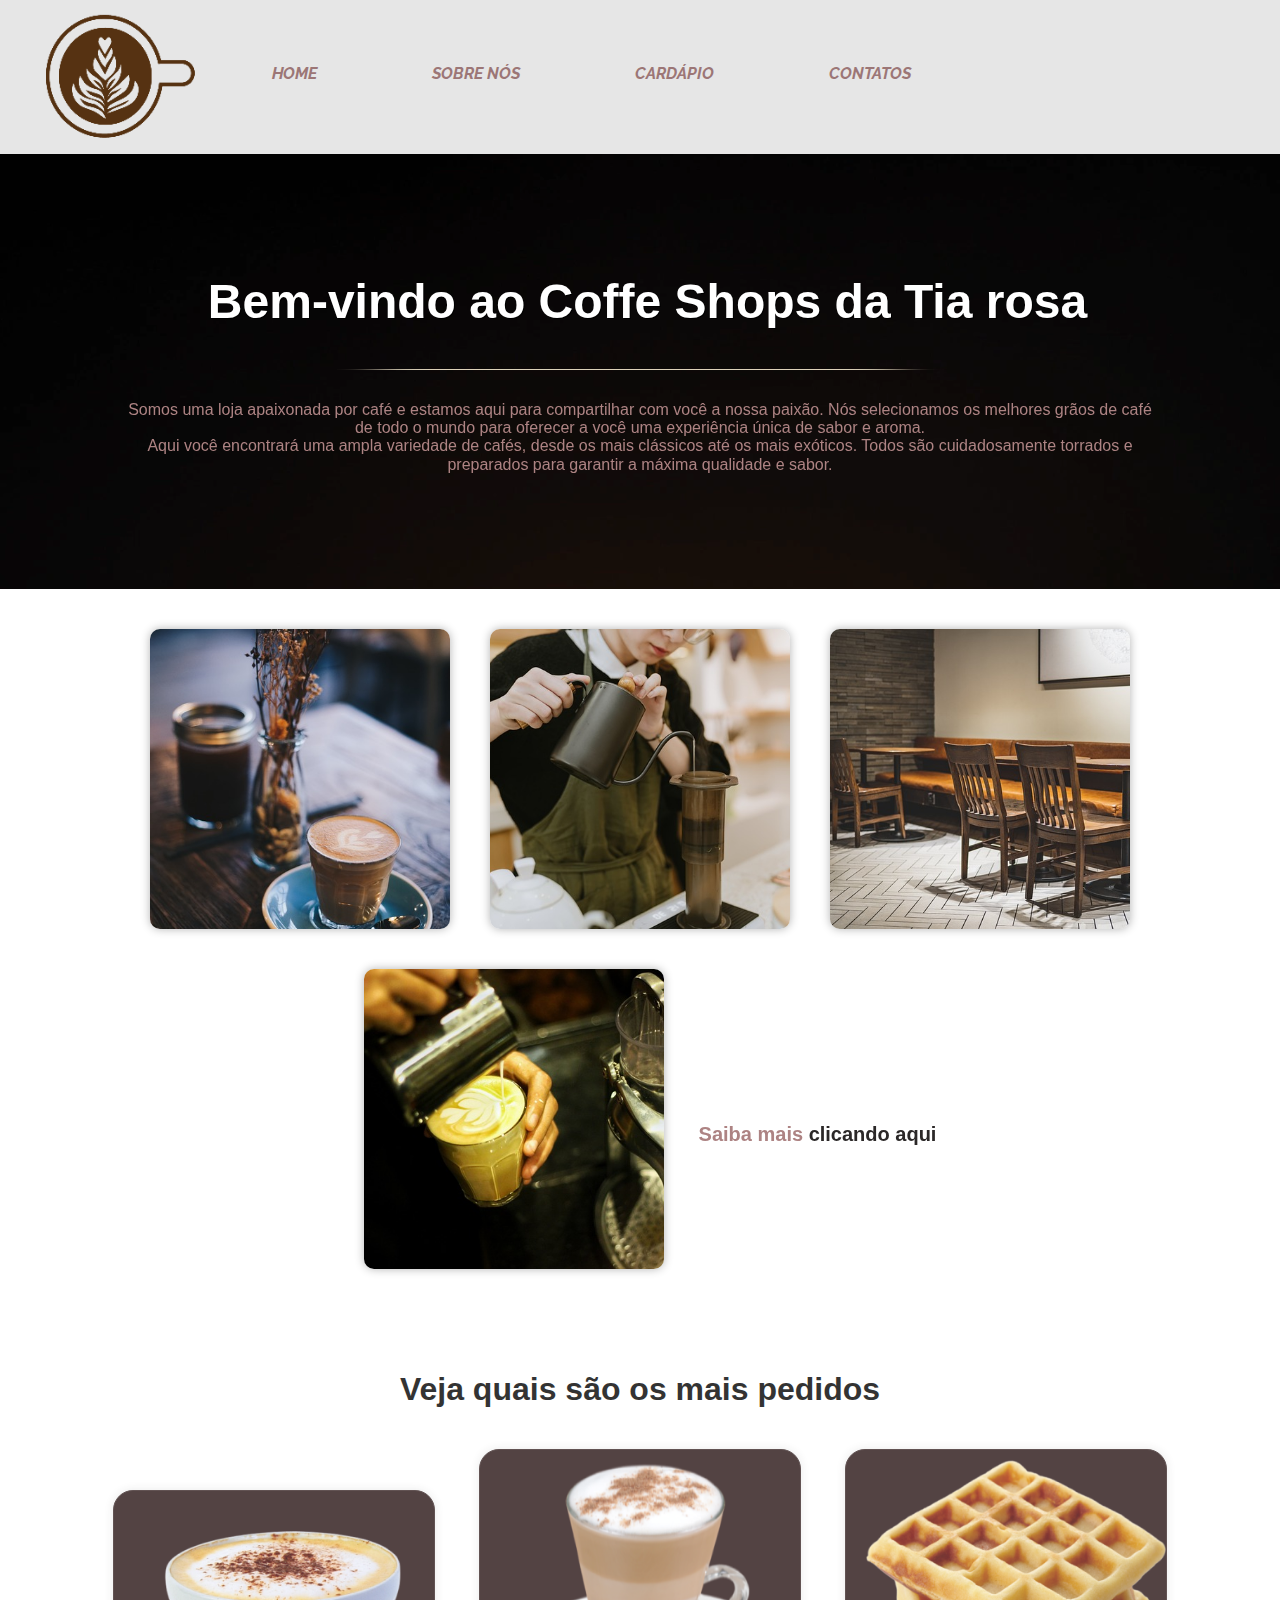
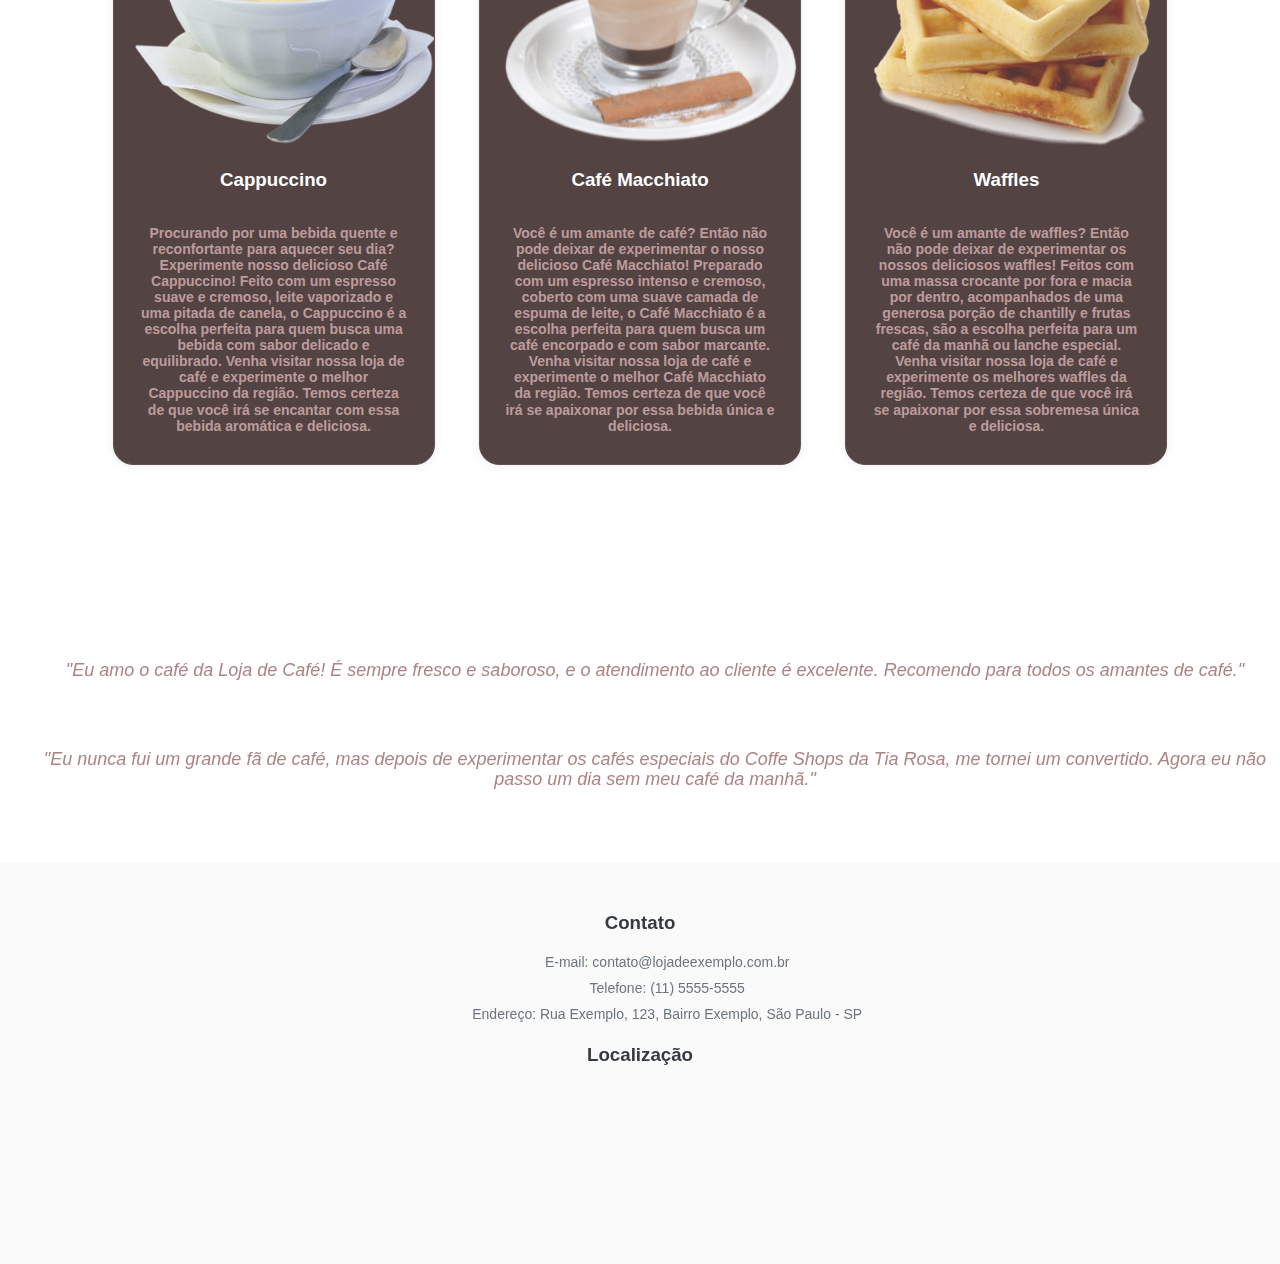
<file: index.html>
<!DOCTYPE html>
<html>

<head>
  
  <title>Coffee Shops da Tia Rosa</title>
  <meta name="viewport" content="width=device-width, initial-scale=1.0">
  <link rel="shortcut icon" href="Imagens/Logo1.png"image/x-icon">
  <link rel="stylesheet" href="Css/style.css">
  <link rel="stylesheet" href="Css/normalize.css">

  <div id="video">
    <video autoplay loop muted>
      <source src="Video/Backgound 5.mp4">
    </video>
  </div>

</head>

<body>
  
  <header>
    <div class="barradenav">
      
      <div id="Logo">
        <img src="Imagens/Logo1.png">
      </div>

      <a href="index.html"><strong>HOME</strong></a>
      <a href="sobre.html"><strong>SOBRE NÓS</strong></a>
      <a href="cardapio.html"><strong>CARDÁPIO</strong></a>
      <a href="contatos.html"><strong>CONTATOS</strong></a>

    </div>
  </header>
  
  <main>

    <section class="apresentacao">
      
      <h2>Bem-vindo ao Coffe Shops da Tia rosa</h2>

      <img src="Imagens/Linha-Horizontal.png" alt="Linha-Horizontal">
      <p>Somos uma loja apaixonada por café e estamos aqui para compartilhar com você a nossa paixão. Nós selecionamos os melhores grãos de café de todo o mundo para oferecer a você uma experiência única de sabor e aroma.<br> Aqui você encontrará uma ampla variedade de cafés, desde os mais clássicos até os mais exóticos. Todos são cuidadosamente torrados e preparados para garantir a máxima qualidade e sabor.</p>

    </section>

<!-- Seção Galeria -->
    <section class="galeria">

      <div class="foto">
        <img src="Imagens/Loja1.jpg" alt="Foto da loja de café">
        <div class="titulo">Loja de Café</div>
      </div>
      <div class="foto">
        <img src="Imagens/Loja2.jpg" alt="Foto do interior da loja">
        <div class="titulo">Interior da loja</div>
      </div>
      <div class="foto">
        <img src="Imagens/Loja3.jpg" alt="Foto de um café na loja">
        <div class="titulo">Café da loja</div>
      </div>
      <div class="foto">
        <img src="Imagens/Loja4.jpg" alt="Foto dos funcionários da loja">
        <div class="titulo">Funcionários da loja</div>
      </div>
      <h2>Saiba mais <a href="sobre.html">clicando aqui</a></h2>

    </section>

<!-- Seção dos mais vendidos -->
    <section class="produtos">

      <h1>Veja quais são os mais pedidos</h1>

      <div class="produto">
        <a href="cardapio.html"><img src="Imagens/Café-Cappucino.png" alt="Cappuccino"></a>
        <h3>Cappuccino</h3>
        <p><strong>Procurando por uma bebida quente e reconfortante para aquecer seu dia? Experimente nosso delicioso Café Cappuccino! Feito com um espresso suave e cremoso, leite vaporizado e uma pitada de canela, o Cappuccino é a escolha perfeita para quem busca uma bebida com sabor delicado e equilibrado. Venha visitar nossa loja de café e experimente o melhor Cappuccino da região. Temos certeza de que você irá se encantar com essa bebida aromática e deliciosa.</strong></p>
      </div>

      <div class="produto">
        <a href="cardapio.html"><img src="Imagens/Café-Macchiato.png" alt="Café Macchiato"></a>
        <h3>Café Macchiato</h3>
        <p><strong>Você é um amante de café? Então não pode deixar de experimentar o nosso delicioso Café Macchiato! Preparado com um espresso intenso e cremoso, coberto com uma suave camada de espuma de leite, o Café Macchiato é a escolha perfeita para quem busca um café encorpado e com sabor marcante. Venha visitar nossa loja de café e experimente o melhor Café Macchiato da região. Temos certeza de que você irá se apaixonar por essa bebida única e deliciosa.</strong></p>
      </div>

      <div class="produto">
        <a href="cardapio.html"><img src="Imagens/Waffles.png" alt="Waffles"></a>
       <h3>Waffles</h3>
        <p><strong>Você é um amante de waffles? Então não pode deixar de experimentar os nossos deliciosos waffles! Feitos com uma massa crocante por fora e macia por dentro, acompanhados de uma generosa porção de chantilly e frutas frescas, são a escolha perfeita para um café da manhã ou lanche especial. Venha visitar nossa loja de café e experimente os melhores waffles da região. Temos certeza de que você irá se apaixonar por essa sobremesa única e deliciosa.</strong></p>
      </div>

    </section>
  
<!-- Seção de depoimentos -->
    <section class="depoimentos">

      <h2>O que nossos clientes dizem sobre nós</h2>

      <div class="depoimento">
      <p>"Eu amo o café da Loja de Café! É sempre fresco e saboroso, e o atendimento ao cliente é excelente. Recomendo para todos os amantes de café."</p>
      <span> - João Silva</span>
      </div>

      <div class="depoimento">
      <p>"Eu nunca fui um grande fã de café, mas depois de experimentar os cafés especiais do Coffe Shops da Tia Rosa, me tornei um convertido. Agora eu não passo um dia sem meu café da manhã."</p>
      <span> - Maria Souza</span>
    </div>

    </section>

  </main>
  
  <footer>

    <div class="container">
      <div class="row">
        <div class="col-md-6">
          <h3>Contato</h3>
          <ul class="list-unstyled">
            <li><i class="fas fa-envelope"></i> E-mail: contato@lojadeexemplo.com.br<li>
            <li><i class="fas fa-phone"></i> Telefone: (11) 5555-5555</li>
            <li><i class="fas fa-map-marker-alt"></i> Endereço: Rua Exemplo, 123, Bairro Exemplo, São Paulo - SP</li>
          </ul>
        </div>

        <div class="col-md-6">
          <h3>Localização</h3>
          <div class="map-responsive">
            <iframe src="https://www.google.com/maps/embed?pb=!1m14!1m12!1m3!1d1108.7753388784804!2d-47.92012006906784!3d-15.817533971807745!2m3!1f0!2f0!3f0!3m2!1i1024!2i768!4f13.1!5e0!3m2!1spt-BR!2sbr!4v1680830869582!5m2!1spt-BR!2sbr" width="100%" height="200" style="border:0;" allowfullscreen="" loading="lazy" referrerpolicy="no-referrer-when-downgrade"></iframe>
          </div>
        </div>
      </div>
    </div>
  </footer>  
  
  </body>
</html>
</file>
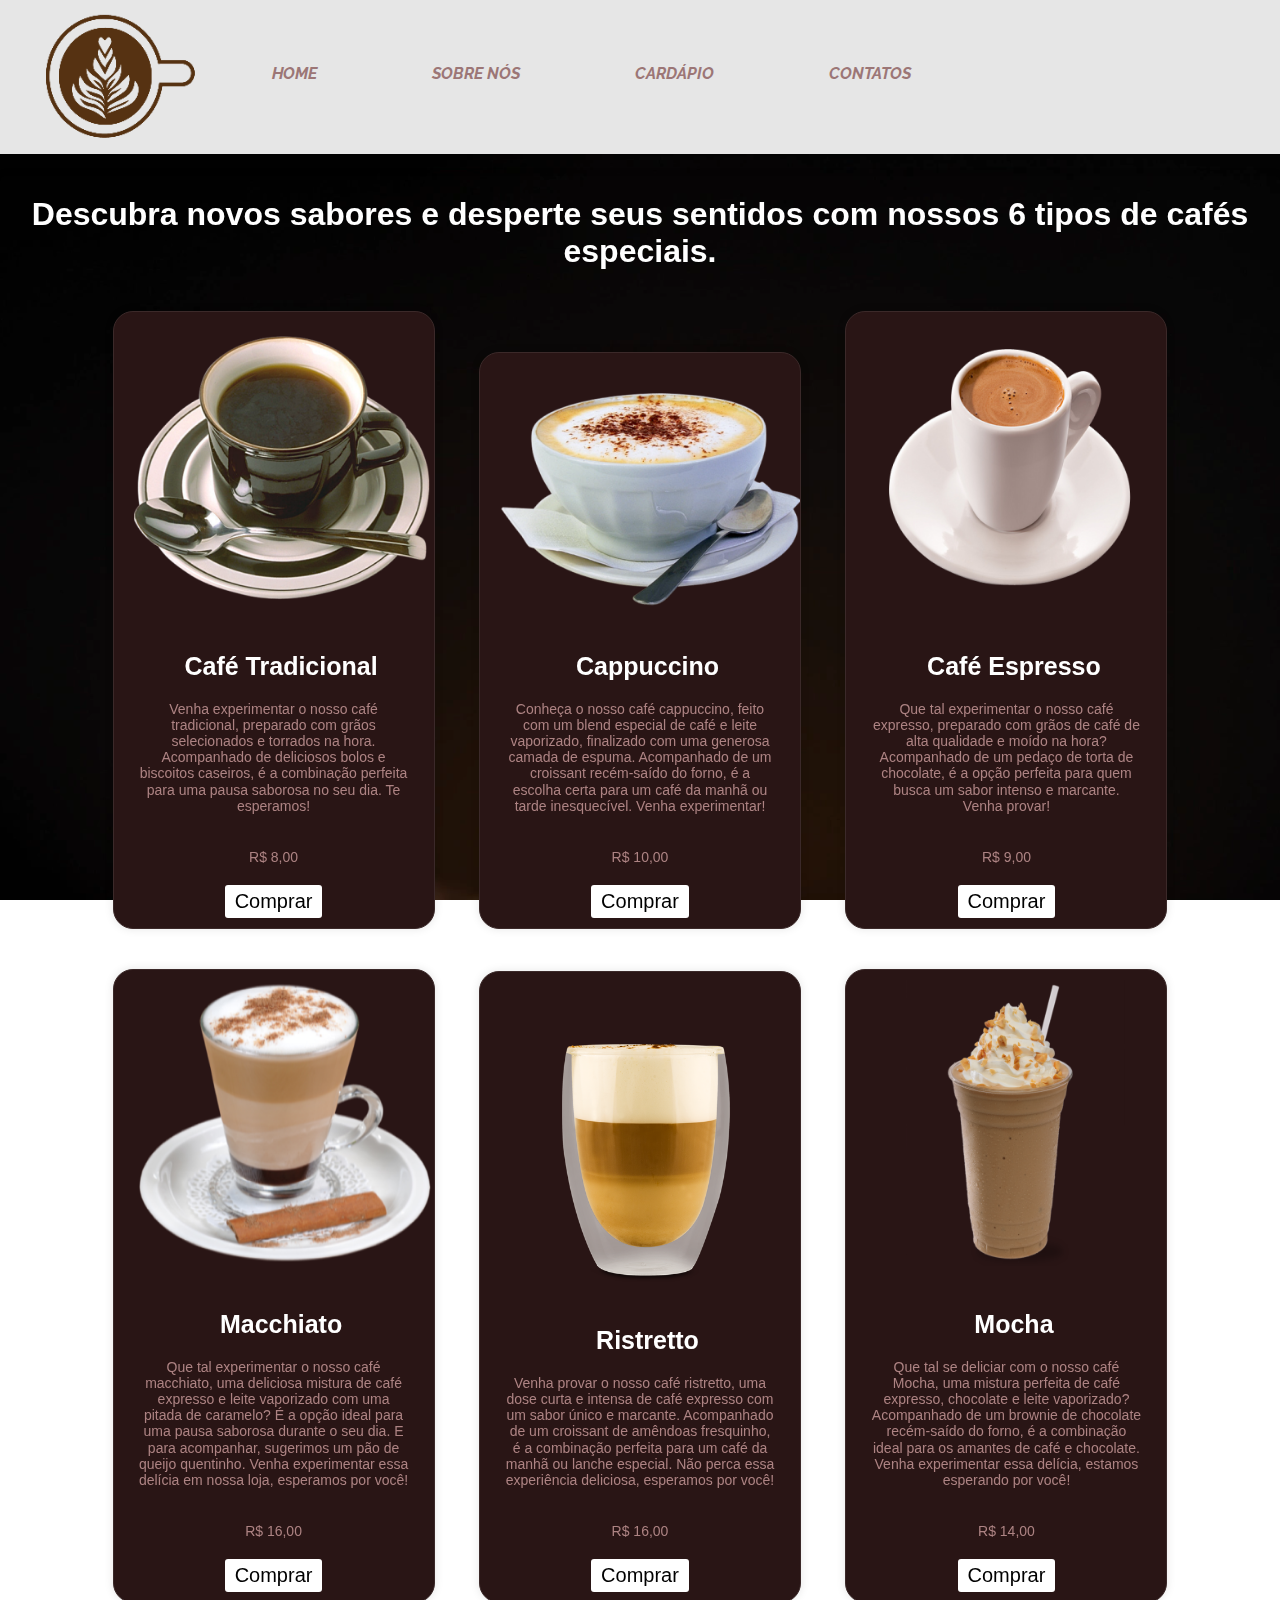
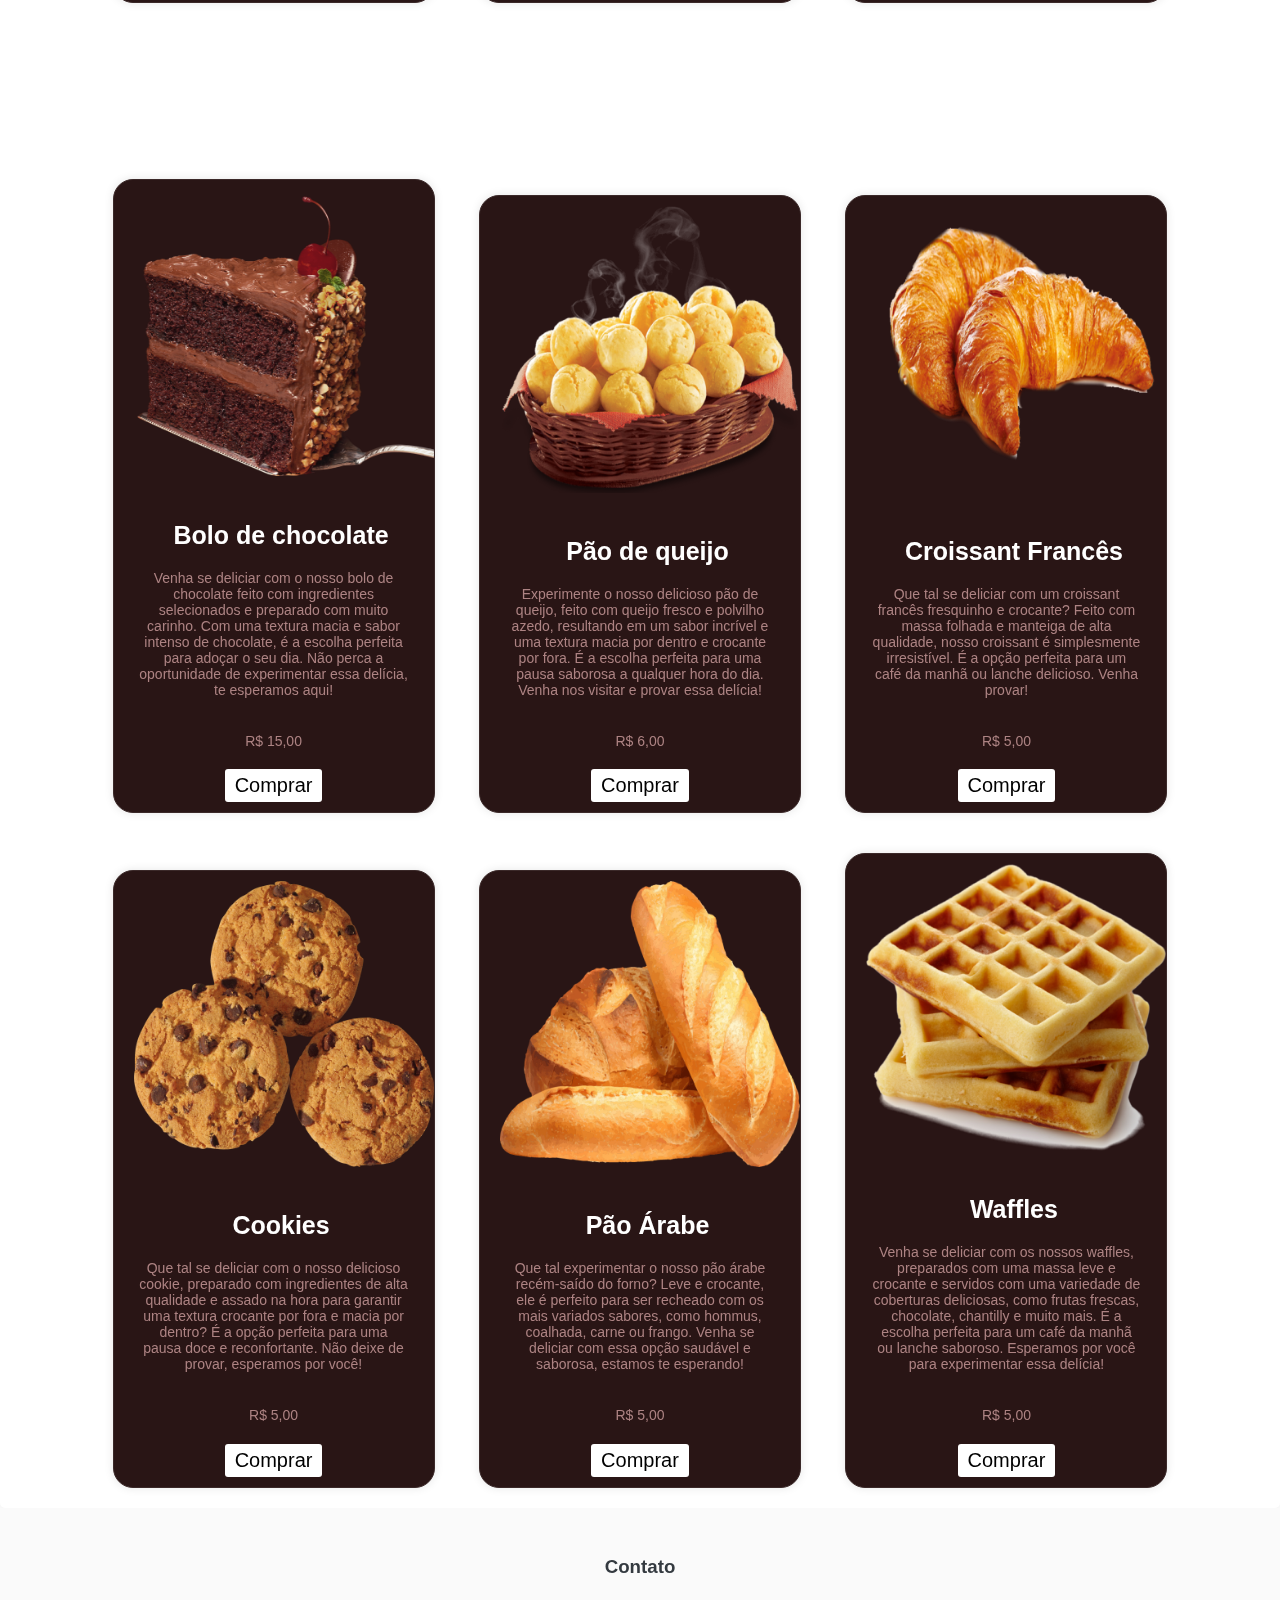
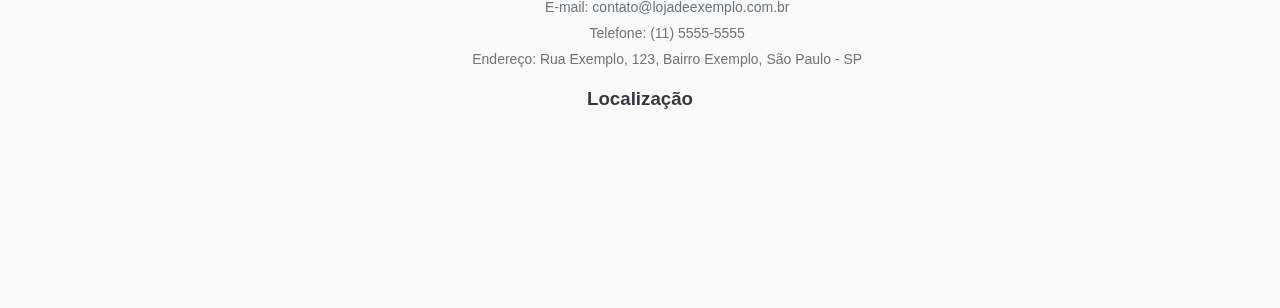
<file: cardapio.html>
<!DOCTYPE html>
<html>

<head>

    <title>Coffe Shops da Tia Rosa</title>
    <meta name="viewport" content="width=device-width, initial-scale=1.0">
    <link rel="shortcut icon" href="Imagens/Logo1.png"image/x-icon">
    <link rel="stylesheet" href="Css/style.css">
    <link rel="stylesheet" href="Css/normalize.css">
    <div id="video">
      <video autoplay loop muted>
              <source src="Video/Backgound 5.mp4">
      </video>
    </div>

</head>

<body>

  <header>
    <div class="barradenav">

      <div id="Logo">
        <img src="Imagens/Logo1.png"">
      </div>

      <a href="index.html"><strong>HOME</strong></a>
      <a href="sobre.html"><strong>SOBRE NÓS</strong></a>
      <a href="cardapio.html"><strong>CARDÁPIO</strong></a>
      <a href="contatos.html"><strong>CONTATOS</strong></a>

    </div>
  </header>
  
  <main>

    <div class="cardapio">
      
      <h1>Descubra novos sabores e desperte seus sentidos com nossos 6 tipos de cafés especiais.</h1>
      <div class="produto">
        <img src="Imagens/Café - Tradicional.png">
        <h2>Café Tradicional</h2>
        <p>Venha experimentar o nosso café tradicional, preparado com grãos selecionados e torrados na hora. Acompanhado de deliciosos bolos e biscoitos caseiros, é a combinação perfeita para uma pausa saborosa no seu dia. Te esperamos!</p>
        <p>R$ 8,00</p>
        <button>Comprar</button>
      </div>
      
      <div class="produto">
        <img src="Imagens/Café-Cappucino.png">
        <h2>Cappuccino</h2>
        <p>Conheça o nosso café cappuccino, feito com um blend especial de café e leite vaporizado, finalizado com uma generosa camada de espuma. Acompanhado de um croissant recém-saído do forno, é a escolha certa para um café da manhã ou tarde inesquecível. Venha experimentar!</p>
        <p>R$ 10,00</p>
        <button>Comprar</button>
      </div>

      <div class="produto">
        <img src="Imagens/Café - Espresso.png">
        <h2>Café Espresso</h2>
        <p>Que tal experimentar o nosso café expresso, preparado com grãos de café de alta qualidade e moído na hora? Acompanhado de um pedaço de torta de chocolate, é a opção perfeita para quem busca um sabor intenso e marcante. Venha provar!</p>
        <p>R$ 9,00</p>
        <button>Comprar</button>
      </div>

      <div class="produto">
        <img src="Imagens/Café-Macchiato.png">
        <h2>Macchiato</h2>
        <p>Que tal experimentar o nosso café macchiato, uma deliciosa mistura de café expresso e leite vaporizado com uma pitada de caramelo? É a opção ideal para uma pausa saborosa durante o seu dia. E para acompanhar, sugerimos um pão de queijo quentinho. Venha experimentar essa delícia em nossa loja, esperamos por você!</p>
        <p>R$ 16,00</p>
        <button>Comprar</button>
      </div>

      <div class="produto">
        <img src="Imagens/Café - Ristretto.png">
        <h2>Ristretto</h2>
        <p>Venha provar o nosso café ristretto, uma dose curta e intensa de café expresso com um sabor único e marcante. Acompanhado de um croissant de amêndoas fresquinho, é a combinação perfeita para um café da manhã ou lanche especial. Não perca essa experiência deliciosa, esperamos por você!</p>
        <p>R$ 16,00</p>
        <button>Comprar</button>
      </div>

      <div class="produto">
        <img src="Imagens/Café - Mocha.png">
        <h2>Mocha</h2>
        <p>Que tal se deliciar com o nosso café Mocha, uma mistura perfeita de café expresso, chocolate e leite vaporizado? Acompanhado de um brownie de chocolate recém-saído do forno, é a combinação ideal para os amantes de café e chocolate. Venha experimentar essa delícia, estamos esperando por você!</p>
        <p>R$ 14,00</p>
        <button>Comprar</button>
      </div>

      <h1>Descubra novos sabores e adicione uma experiência única aos seus cafés com nossos acompanhamentos especiais. Experimente agora!</h1>
      <div class="produto">
        <img src="Imagens/Bolo - De - Chocolate.png">
        <h2>Bolo de chocolate</h2>
        <p>Venha se deliciar com o nosso bolo de chocolate feito com ingredientes selecionados e preparado com muito carinho. Com uma textura macia e sabor intenso de chocolate, é a escolha perfeita para adoçar o seu dia. Não perca a oportunidade de experimentar essa delícia, te esperamos aqui!</p>
        <p>R$ 15,00</p>
        <button>Comprar</button>
      </div>

      <div class="produto">
        <img src="Imagens/Pão - De - Queijo.png">
        <h2>Pão de queijo</h2>
        <p>Experimente o nosso delicioso pão de queijo, feito com queijo fresco e polvilho azedo, resultando em um sabor incrível e uma textura macia por dentro e crocante por fora. É a escolha perfeita para uma pausa saborosa a qualquer hora do dia. Venha nos visitar e provar essa delícia!</p>
        <p>R$ 6,00</p>
        <button>Comprar</button>
      </div>

      <div class="produto">

        <img src="Imagens/Croissant - Francês.png">
        <h2>Croissant Francês</h2>
        <p>Que tal se deliciar com um croissant francês fresquinho e crocante? Feito com massa folhada e manteiga de alta qualidade, nosso croissant é simplesmente irresistível. É a opção perfeita para um café da manhã ou lanche delicioso. Venha provar!</p>
        <p>R$ 5,00</p>
        <button>Comprar</button>
        
      </div>

      <div class="produto">
        
        <img src="Imagens/Cookie.png">
        <h2>Cookies</h2>
        <p>Que tal se deliciar com o nosso delicioso cookie, preparado com ingredientes de alta qualidade e assado na hora para garantir uma textura crocante por fora e macia por dentro? É a opção perfeita para uma pausa doce e reconfortante. Não deixe de provar, esperamos por você!</p>
        <p>R$ 5,00</p>
        <button>Comprar</button>
        
      </div>

      <div class="produto">
        
        <img src="Imagens/Pão - Arabe.png">
        <h2>Pão Árabe</h2>
        <p>Que tal experimentar o nosso pão árabe recém-saído do forno? Leve e crocante, ele é perfeito para ser recheado com os mais variados sabores, como hommus, coalhada, carne ou frango. Venha se deliciar com essa opção saudável e saborosa, estamos te esperando!</p>
        <p>R$ 5,00</p>
        <button>Comprar</button>
        
      </div>

      <div class="produto">
        
        <img src="Imagens/Waffles.png">
        <h2>Waffles</h2>
        <p>Venha se deliciar com os nossos waffles, preparados com uma massa leve e crocante e servidos com uma variedade de coberturas deliciosas, como frutas frescas, chocolate, chantilly e muito mais. É a escolha perfeita para um café da manhã ou lanche saboroso. Esperamos por você para experimentar essa delícia!</p>
        <p>R$ 5,00</p>
        <button>Comprar</button>
        
      </div>
    </div>
    </main>

    <footer>
      <div class="container">
        <div class="row">
          <div class="col-md-6">
            <h3>Contato</h3>
            <ul class="list-unstyled">
              <li><i class="fas fa-envelope"></i> E-mail: contato@lojadeexemplo.com.br</li>
              <li><i class="fas fa-phone"></i> Telefone: (11) 5555-5555</li>
              <li><i class="fas fa-map-marker-alt"></i> Endereço: Rua Exemplo, 123, Bairro Exemplo, São Paulo - SP</li>
            </ul>
          </div>
          <div class="col-md-6">
            <h3>Localização</h3>
            <div class="map-responsive">
              <iframe src="https://www.google.com/maps/embed?pb=!1m18!1m12!1m3!1d3657.7198521812365!2d-46.675645384508714!3d-23.589139784669712!2m3!1f0!2f0!3f0!3m2!1i1024!2i768!4f13.1!3m3!1m2!1s0x94ce583e2a49f085%3A0xaca0a360576f8f81!2sRua%20Exemplo%2C%20123%20-%20Bairro%20Exemplo%2C%20S%C3%A3o%20Paulo%20-%20SP%2C%2000000-000!5e0!3m2!1spt-BR!2sbr!4v1649180660055!5m2!1spt-BR!2sbr" frameborder="0" style="border:0;" allowfullscreen=""></iframe>
            </div>
          </div>
        </div>
      </div>
    </footer>
    
  </body>

</html>
</file>
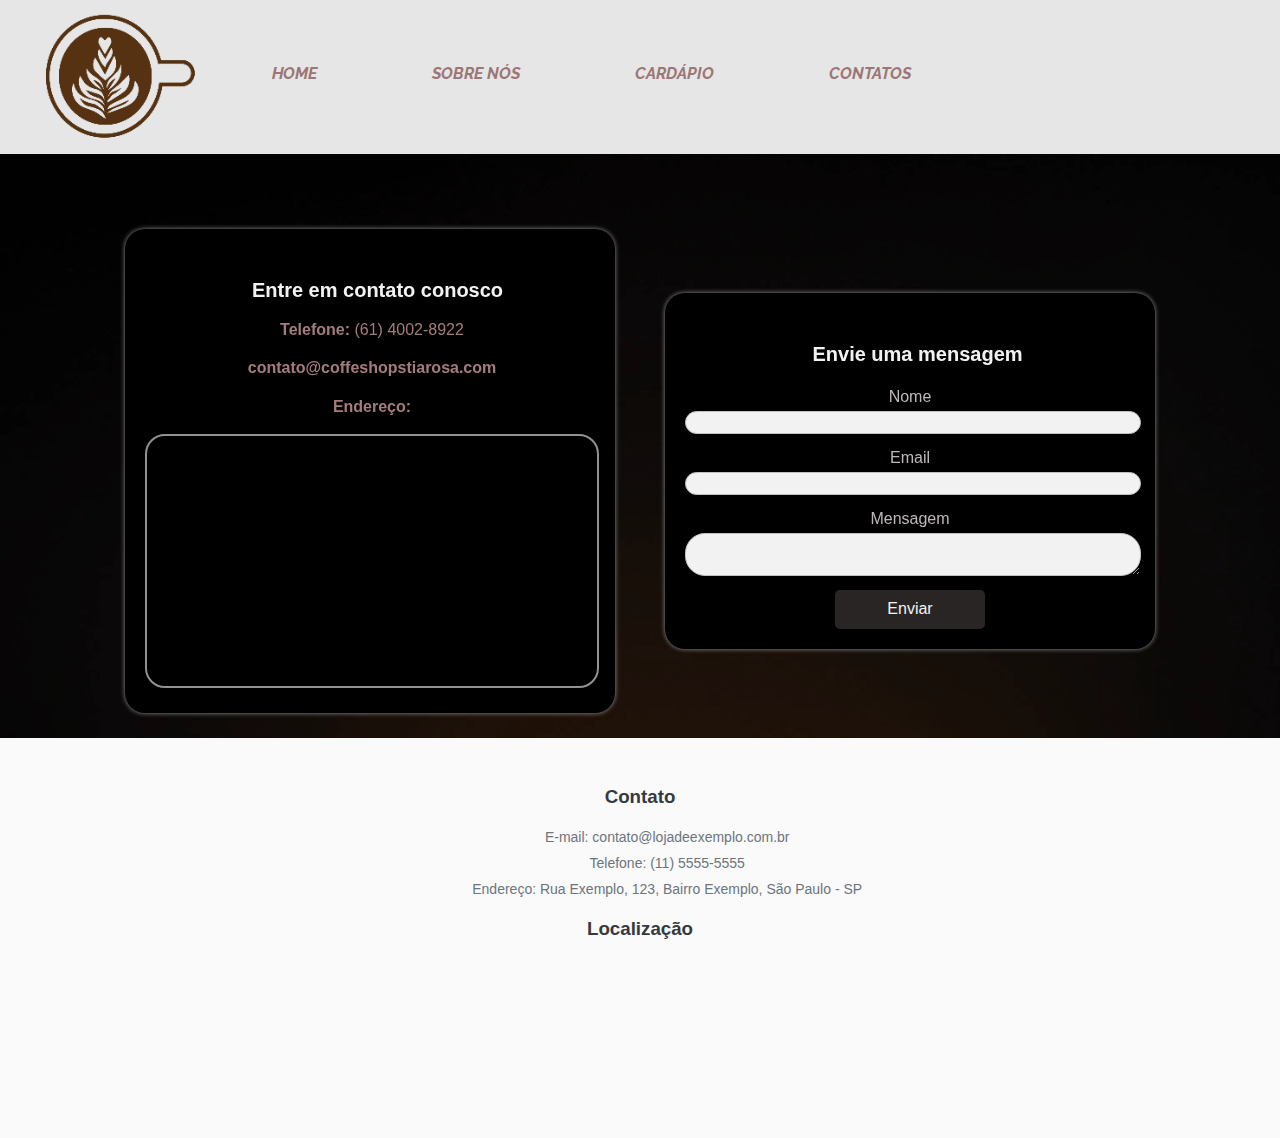
<file: contatos.html>
<!DOCTYPE html>
<html>

<head>

    <title>Coffee Shops da Tia Rosa</title>
    <meta name="viewport" content="width=device-width, initial-scale=1.0">
    <link rel="shortcut icon" href="Imagens/Logo1.png"image/x-icon">
    <link rel="stylesheet" href="Css/style.css">
    <link rel="stylesheet" href="Css/normalize.css">
    <div id="video">
      <video autoplay loop muted>
        <source src="Video/Backgound 5.mp4">
      </video>
    </div>

</head>

<body>

  <header>

    <div class="barradenav">

      <div id="Logo">
        <img src="Imagens/Logo1.png"">
      </div>

      <a href="index.html"><strong>HOME</strong></a>
      <a href="sobre.html"><strong>SOBRE NÓS</strong></a>
      <a href="cardapio.html"><strong>CARDÁPIO</strong></a>
      <a href="contatos.html"><strong>CONTATOS</strong></a>

    </div>

  </header>

  <main>
    <div class="contatos-container">

      <div class="info-contatos">
        <h2>Entre em contato conosco</h2>
        <p><strong>Telefone:</strong> (61) 4002-8922</p>
        <p><strong>contato@coffeshopstiarosa.com</strong></p>
        <p><strong>Endereço:</strong></p>
        <iframe src="https://www.google.com/maps/embed?pb=!1m14!1m12!1m3!1d240.12581973231218!2d-47.830457748221654!3d-15.64429001938717!2m3!1f0!2f0!3f0!3m2!1i1024!2i768!4f13.1!5e0!3m2!1spt-BR!2sbr!4v1680465681031!5m2!1spt-BR!2sbr" width="100%" height="250" style="border-radius: 20px; border: 2px solid #999;" allowfullscreen="" loading="lazy" referrerpolicy="no-referrer-when-downgrade"></iframe>
      </div>

      <form class="formulario-contatos">

        <h2>Envie uma mensagem</h2>

        <label for="name">Nome</label>
        <input type="text" id="name" name="name" required>
        <label for="email">Email</label>
        <input type="email" id="email" name="email" required>
        <label for="message">Mensagem</label>
        <textarea id="message" name="message" required></textarea>
        <button type="submit">Enviar</button>

      </form>

    </div>

  </main>
  
  <footer>
    <div class="container">
      <div class="row">
        <div class="col-md-6">
          <h3>Contato</h3>
          <ul class="list-unstyled">
            <li><i class="fas fa-envelope"></i> E-mail: contato@lojadeexemplo.com.br</li>
            <li><i class="fas fa-phone"></i> Telefone: (11) 5555-5555</li>
            <li><i class="fas fa-map-marker-alt"></i> Endereço: Rua Exemplo, 123, Bairro Exemplo, São Paulo - SP</li>
          </ul>
        </div>
        <div class="col-md-6">
          <h3>Localização</h3>
          <div class="map-responsive">
            <iframe src="https://www.google.com/maps/embed?pb=!1m14!1m12!1m3!1d1108.7753388784804!2d-47.92012006906784!3d-15.817533971807745!2m3!1f0!2f0!3f0!3m2!1i1024!2i768!4f13.1!5e0!3m2!1spt-BR!2sbr!4v1680830869582!5m2!1spt-BR!2sbr" width="600" height="450" style="border:0;" allowfullscreen="" loading="lazy" referrerpolicy="no-referrer-when-downgrade"></iframe>
          </div>
        </div>
      </div>
    </div>
  </footer>

  </body>
  
</html>
</file>
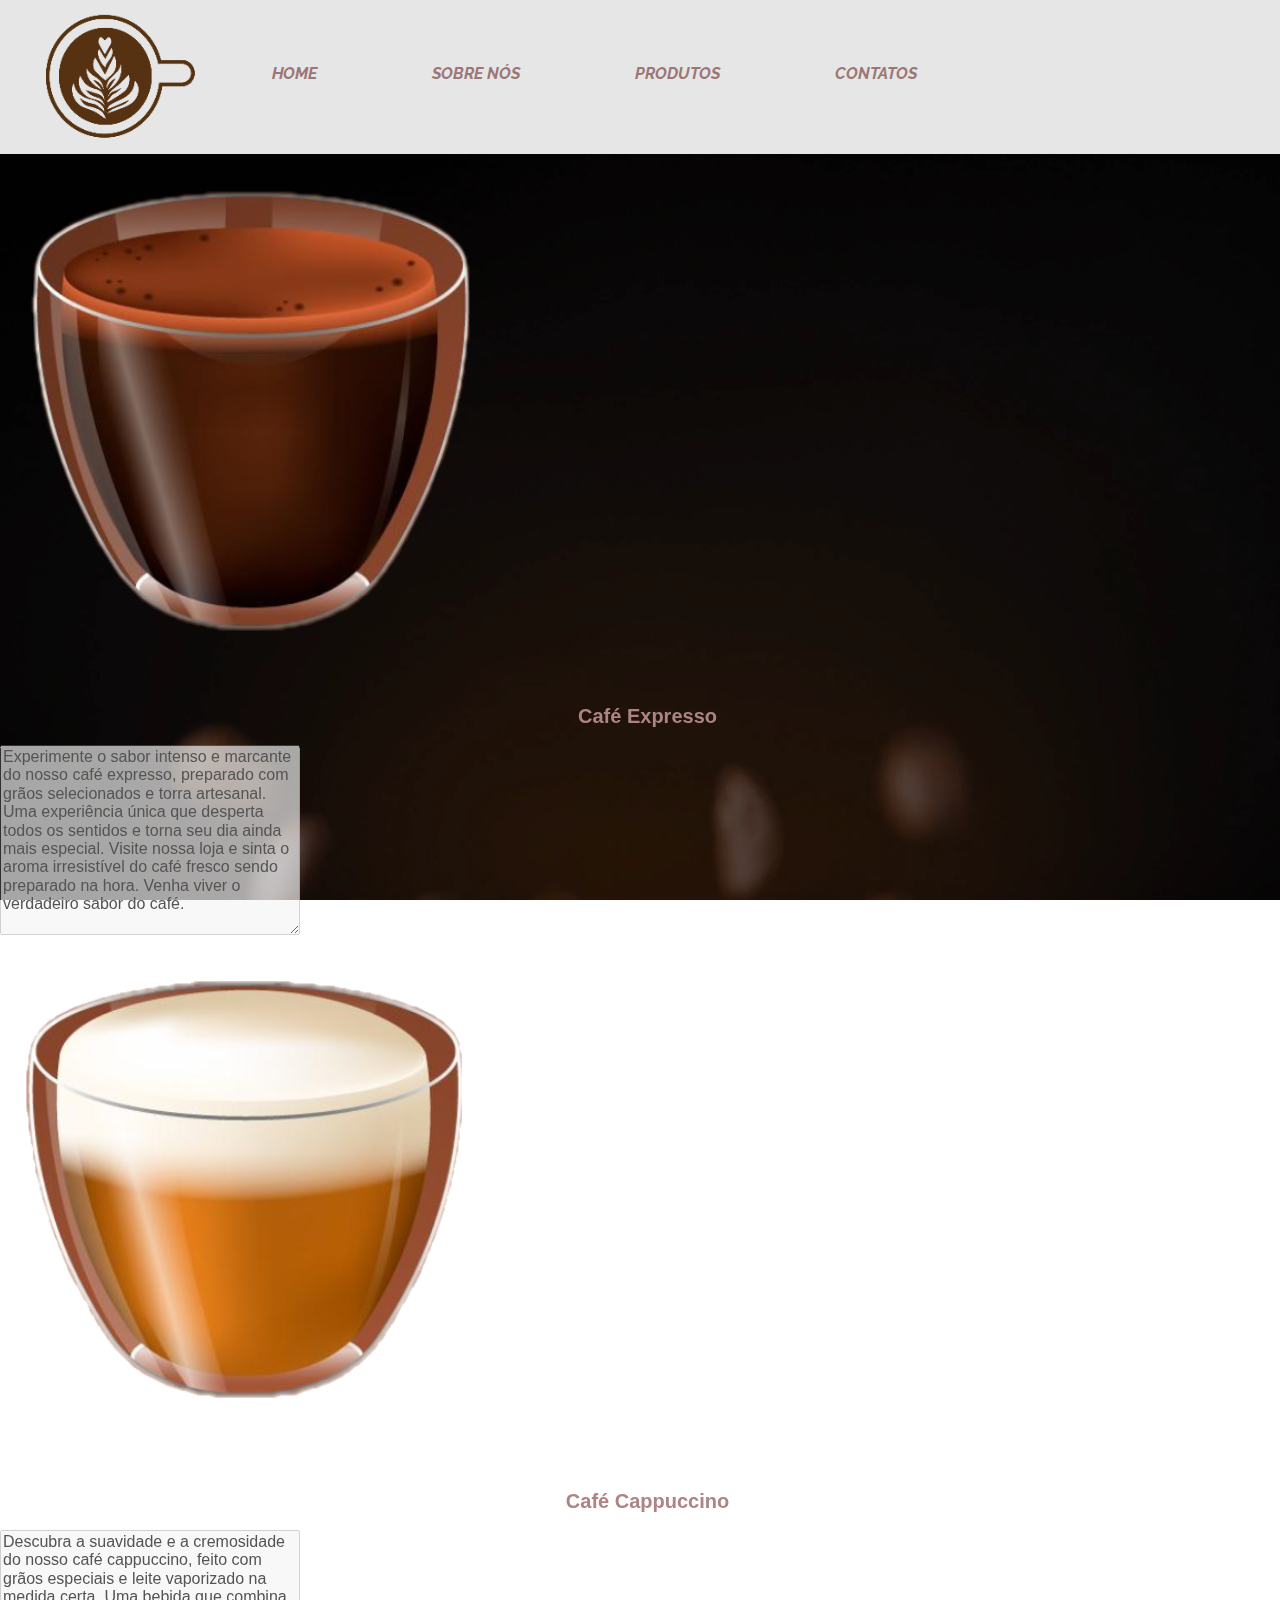
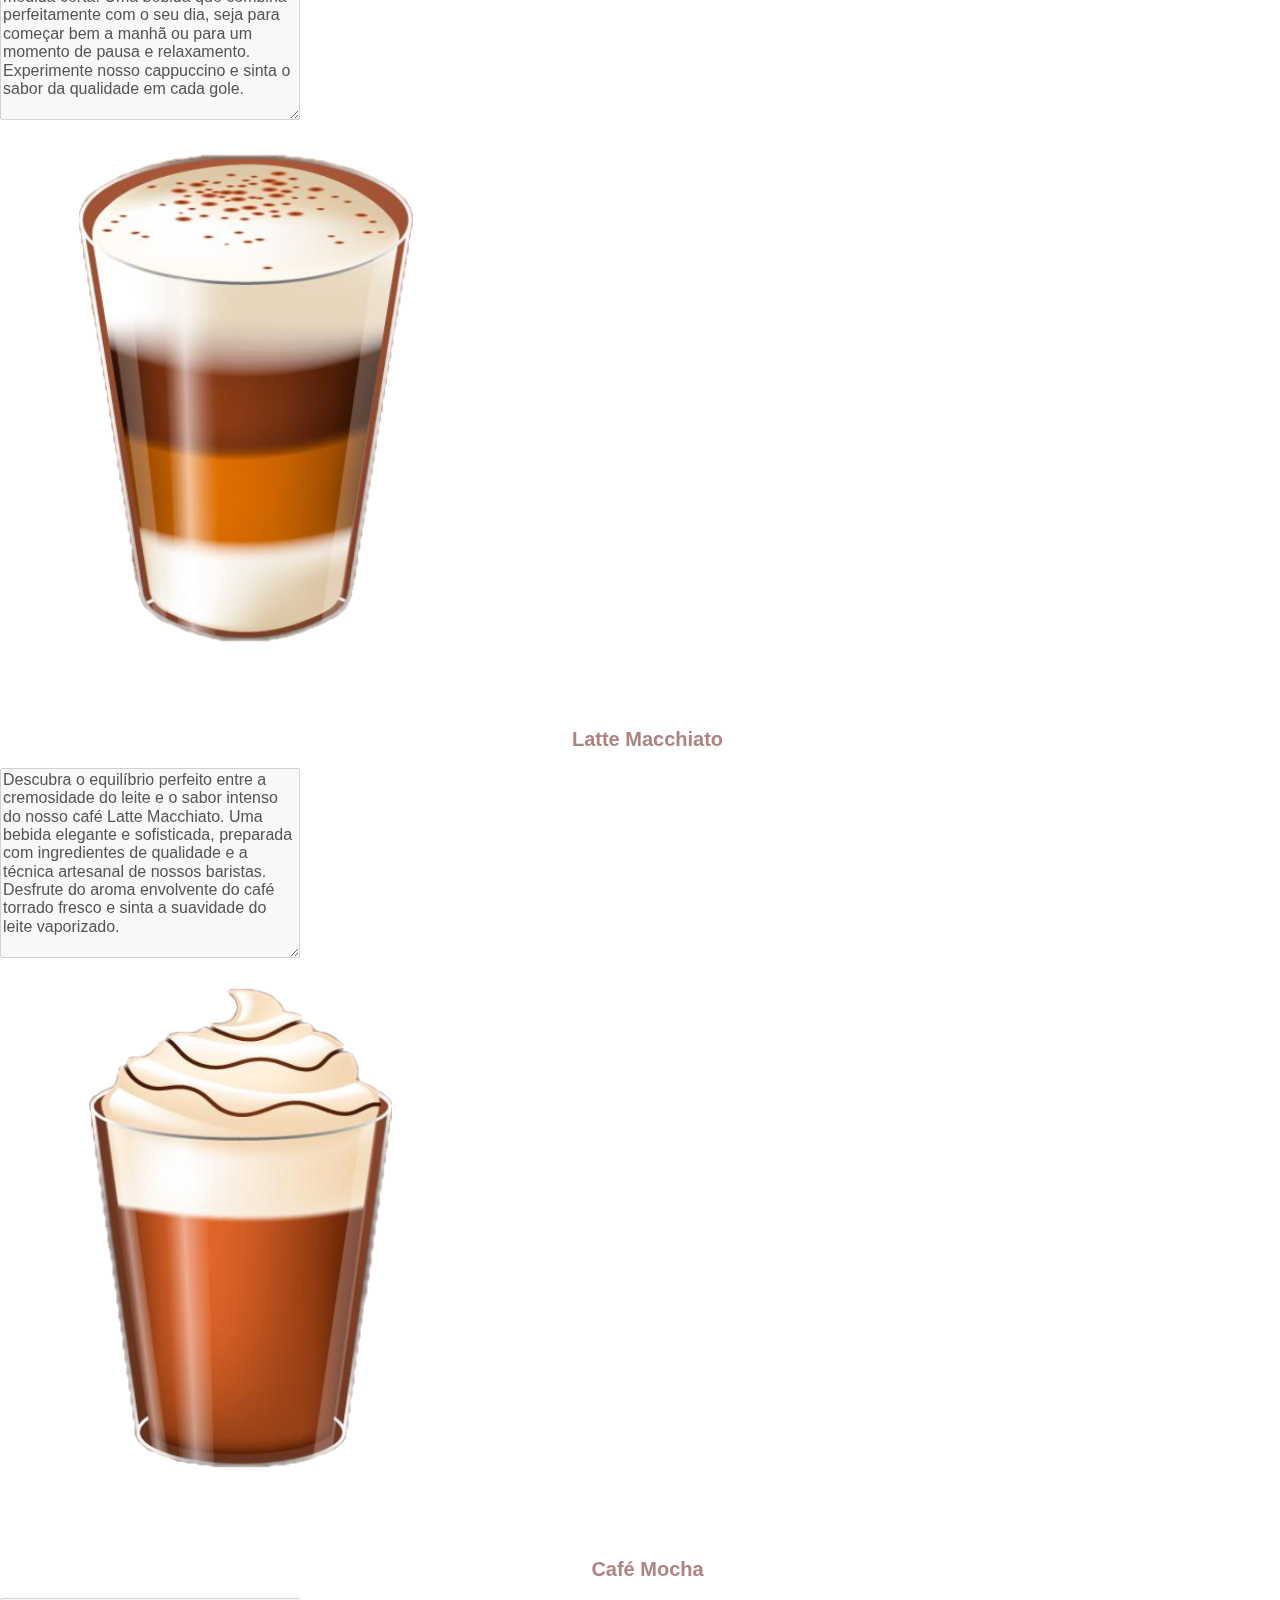
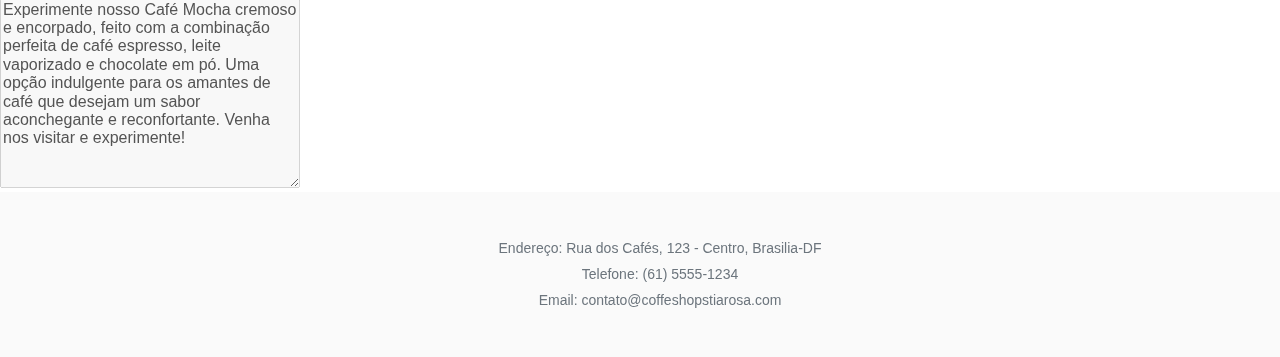
<file: produtos.html>
<!DOCTYPE html>
<html>

<head>

    <title>Café Delícia - Produtos</title>
    <meta name="viewport" content="width=device-width, initial-scale=1.0">
    <link rel="shortcut icon" href="Imagens/Logo1.png"image/x-icon">
    <link rel="stylesheet" href="Css/style.css">
    <link rel="stylesheet" href="Css/normalize.css">
    <div id="video">
      <video autoplay loop muted>
              <source src="Video/Backgound 5.mp4">
      </video>
    </div>

</head>

<body>

  <header>
    <div class="barradenav">

      <div id="Logo">
        <img src="Imagens/Logo1.png"">
      </div>

      <a href="index.html"><strong>HOME</strong></a>
      <a href="sobre.html"><strong>SOBRE NÓS</strong></a>
      <a href="produtos.html"><strong>PRODUTOS</strong></a>
      <a href="contatos.html"><strong>CONTATOS</strong></a>

    </div>
  </header>
  
  <main>

      <div class="container-produto">

        <div class="box-produto">
          <img src="Imagens/Café expresso.png" alt="Café expresso">
          <h2>Café Expresso</h2>
          <textarea name="Descrição" id="Descrição" cols="30" rows="10" disabled readonly>Experimente o sabor intenso e marcante do nosso café expresso, preparado com grãos selecionados e torra artesanal. Uma experiência única que desperta todos os sentidos e torna seu dia ainda mais especial. Visite nossa loja e sinta o aroma irresistível do café fresco sendo preparado na hora. Venha viver o verdadeiro sabor do café.</textarea>
        </div>

        <div class="box-produto">
          <img src="Imagens/Café Cappuccino.png" alt="Café Cappuccino">
          <h2>Café Cappuccino</h2>
          <textarea name="Descrição" id="Descrição" cols="30" rows="10" disabled readonly>Descubra a suavidade e a cremosidade do nosso café cappuccino, feito com grãos especiais e leite vaporizado na medida certa. Uma bebida que combina perfeitamente com o seu dia, seja para começar bem a manhã ou para um momento de pausa e relaxamento. Experimente nosso cappuccino e sinta o sabor da qualidade em cada gole.</textarea>
        </div>

        <div class="box-produto">
          <img src="Imagens/Latte Macchiato.png" alt="Latte Macchiato">
          <h2>Latte Macchiato</h2>
          <textarea name="Descrição" id="Descrição" cols="30" rows="10" disabled readonly>Descubra o equilíbrio perfeito entre a cremosidade do leite e o sabor intenso do nosso café Latte Macchiato. Uma bebida elegante e sofisticada, preparada com ingredientes de qualidade e a técnica artesanal de nossos baristas. Desfrute do aroma envolvente do café torrado fresco e sinta a suavidade do leite vaporizado.</textarea>
        </div>

        <div class="box-produto">
          <img src="Imagens/Café Mocha.png" alt="Café Mocha">
          <h2>Café Mocha</h2>
          <textarea name="Descrição" id="Descrição" cols="30" rows="10" disabled readonly>Experimente nosso Café Mocha cremoso e encorpado, feito com a combinação perfeita de café espresso, leite vaporizado e chocolate em pó. Uma opção indulgente para os amantes de café que desejam um sabor aconchegante e reconfortante. Venha nos visitar e experimente!</textarea>
        </div>

      </div>
    </main>

    <footer>
      <ul>
        <li>Endereço: Rua dos Cafés, 123 - Centro, Brasilia-DF</li>
        <li>Telefone: (61) 5555-1234</li>
        <li>Email: contato@coffeshopstiarosa.com</li>
      </ul>
    </footer>
  </body>
</html>
</file>
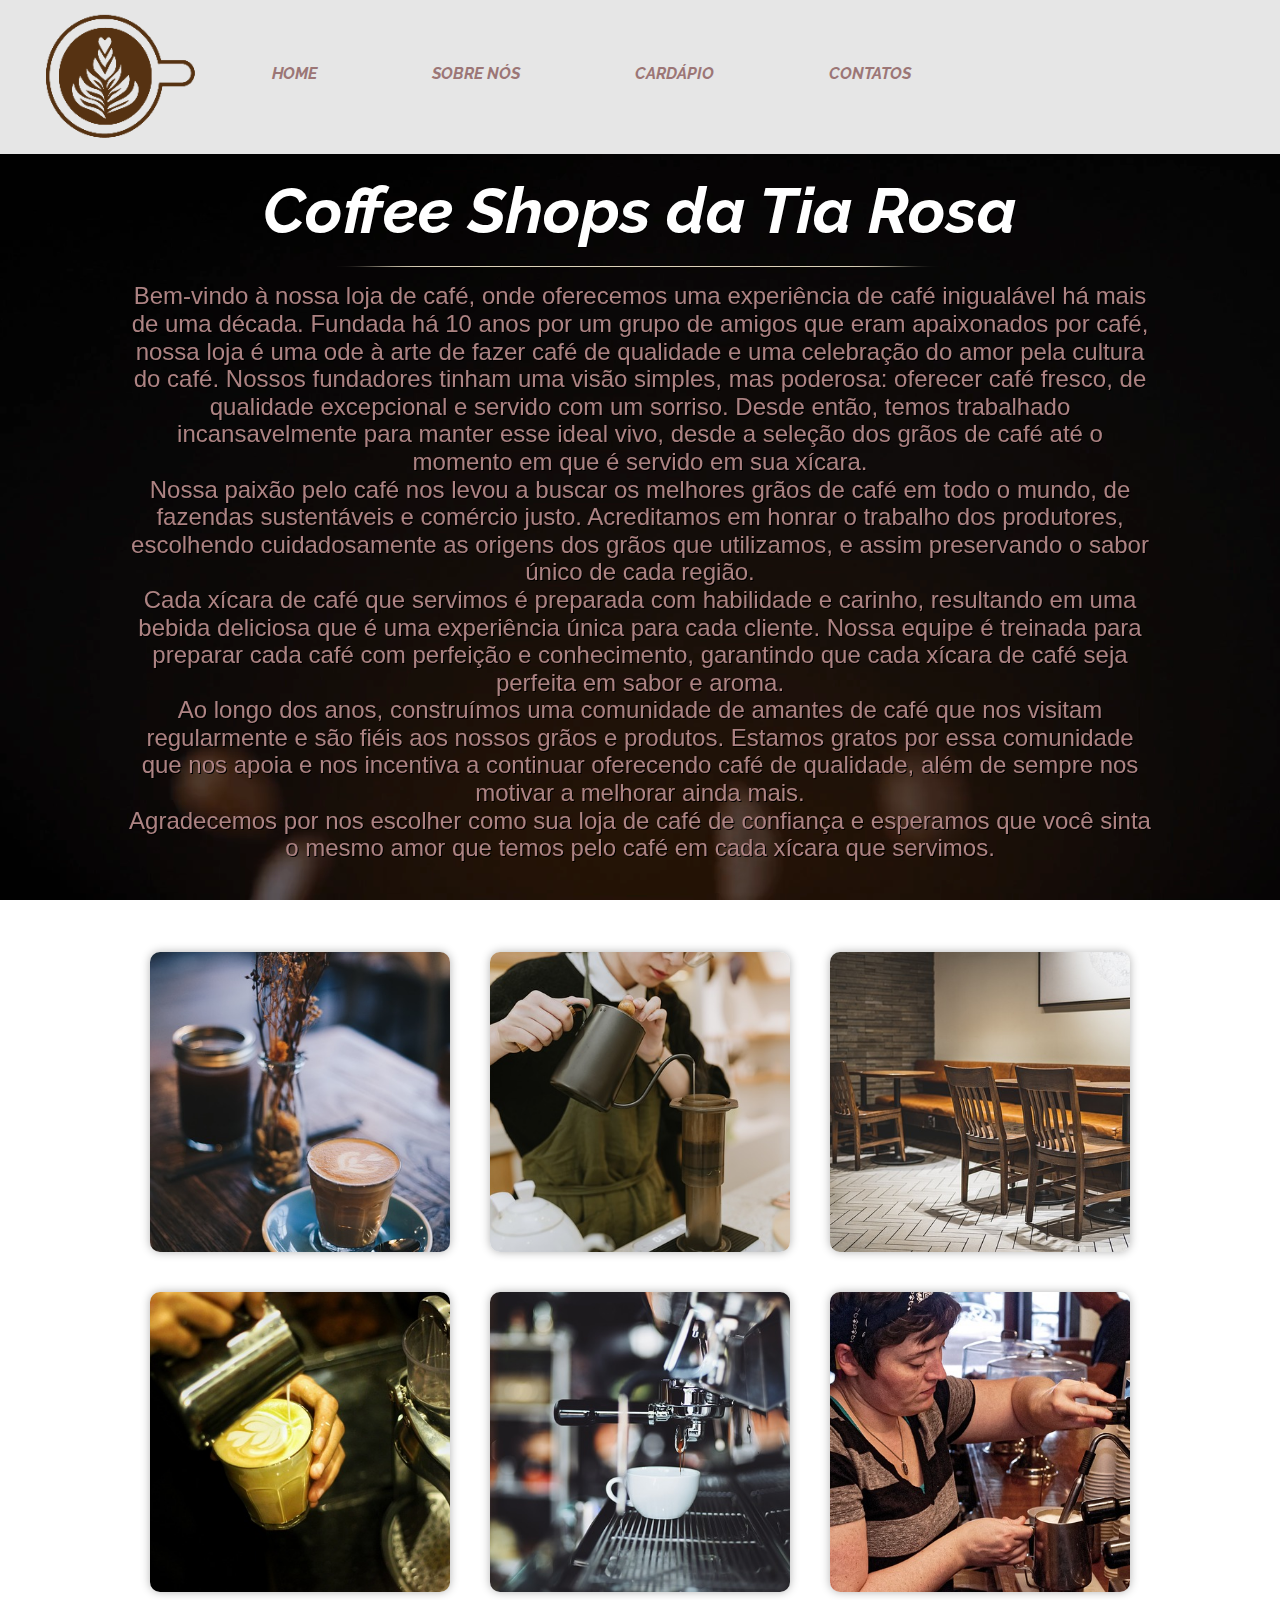
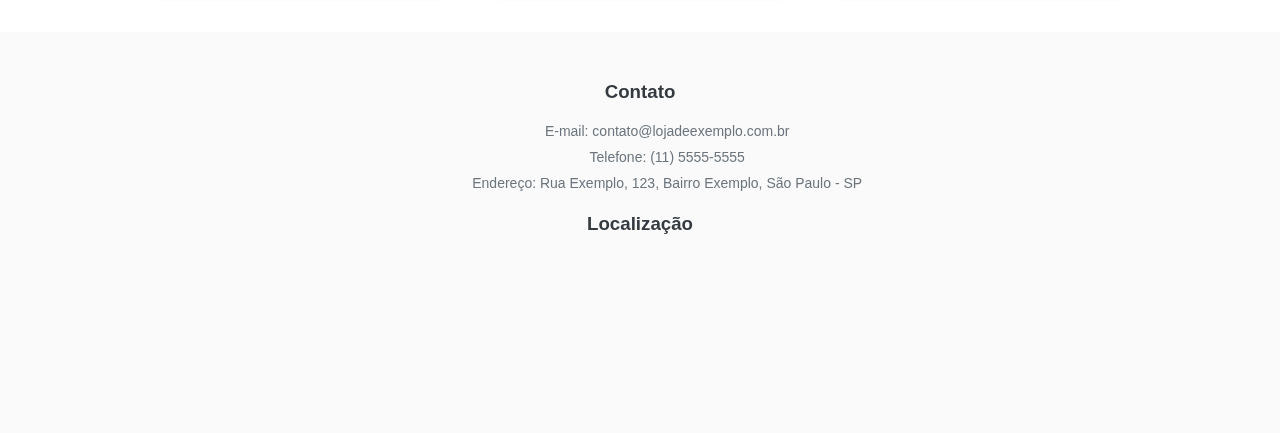
<file: sobre.html>
<!DOCTYPE html>
<html lang="pt-br">

  <head>

    <meta charset="UTF-8">
    <meta name="viewport" content="width=device-width, initial-scale=1.0">
    <title>Coffee Shops da Tia Rosa</title>
    <link rel="stylesheet" href="Css/style.css">
    <link rel="stylesheet" href="Css/normalize.css">
    <link rel="shortcut icon" href="Imagens/Logo1.png"image/x-icon">

    <div id="video">
      <video autoplay loop muted>
          <source src="Video/Backgound 5.mp4">
      </video>
    </div>

  </head>

  <body>

<!-- Barra de navegação -->
    <div class="barradenav">
      <div id="Logo">
        <img src="Imagens/Logo1.png"">
      </div>

      <a href="index.html"><strong>HOME</strong></a>
      <a href="sobre.html"><strong>SOBRE NÓS</strong></a>
      <a href="cardapio.html"><strong>CARDÁPIO</strong></a>
      <a href="contatos.html"><strong>CONTATOS</strong></a>

    </div>

<!-- Conteúdo -->

    <div class="sobre">
      <h1>Coffee Shops da Tia Rosa</h1>
      <br>
      <img src="Imagens/Linha-Horizontal.png" alt="">
      <p>Bem-vindo à nossa loja de café, onde oferecemos uma experiência de café inigualável há mais de uma década. Fundada há 10 anos por um grupo de amigos que eram apaixonados por café, nossa loja é uma ode à arte de fazer café de qualidade e uma celebração do amor pela cultura do café. Nossos fundadores tinham uma visão simples, mas poderosa: oferecer café fresco, de qualidade excepcional e servido com um sorriso. Desde então, temos trabalhado incansavelmente para manter esse ideal vivo, desde a seleção dos grãos de café até o momento em que é servido em sua xícara.<br> Nossa paixão pelo café nos levou a buscar os melhores grãos de café em todo o mundo, de fazendas sustentáveis e comércio justo. Acreditamos em honrar o trabalho dos produtores, escolhendo cuidadosamente as origens dos grãos que utilizamos, e assim preservando o sabor único de cada região. <br> Cada xícara de café que servimos é preparada com habilidade e carinho, resultando em uma bebida deliciosa que é uma experiência única para cada cliente. Nossa equipe é treinada para preparar cada café com perfeição e conhecimento, garantindo que cada xícara de café seja perfeita em sabor e aroma.<br>Ao longo dos anos, construímos uma comunidade de amantes de café que nos visitam regularmente e são fiéis aos nossos grãos e produtos. Estamos gratos por essa comunidade que nos apoia e nos incentiva a continuar oferecendo café de qualidade, além de sempre nos motivar a melhorar ainda mais. <br>Agradecemos por nos escolher como sua loja de café de confiança e esperamos que você sinta o mesmo amor que temos pelo café em cada xícara que servimos.</p>
    </div>

    <!-- Seção Galeria -->
    <section class="galeria">

      <div class="foto">
        <img src="Imagens/Loja1.jpg" alt="Foto da loja de café">
        <div class="titulo">Loja de Café</div>
      </div>
      <div class="foto">
        <img src="Imagens/Loja2.jpg" alt="Foto do interior da loja">
        <div class="titulo">Interior da loja</div>
      </div>
      <div class="foto">
        <img src="Imagens/Loja3.jpg" alt="Foto de um café na loja">
        <div class="titulo">Café da loja</div>
      </div>
      <div class="foto">
        <img src="Imagens/Loja4.jpg" alt="Foto dos funcionários da loja">
        <div class="titulo">Funcionários da loja</div>
      </div>
      <div class="foto">
        <img src="Imagens/Loja5.jpg" alt="Foto dos funcionários da loja">
        <div class="titulo">Funcionários da loja</div>
      </div>
      <div class="foto">
        <img src="Imagens/Loja6.jpg" alt="Foto dos funcionários da loja">
        <div class="titulo">Funcionários da loja</div>
      </div>

    </section>

    <footer>

      <div class="container">
        <div class="row">
          <div class="col-md-6">
            <h3>Contato</h3>
            <ul class="list-unstyled">
              <li><i class="fas fa-envelope"></i> E-mail: contato@lojadeexemplo.com.br</li>
              <li><i class="fas fa-phone"></i> Telefone: (11) 5555-5555</li>
              <li><i class="fas fa-map-marker-alt"></i> Endereço: Rua Exemplo, 123, Bairro Exemplo, São Paulo - SP</li>
            </ul>
          </div>
          <div class="col-md-6">
            <h3>Localização</h3>
            <div class="map-responsive">
              <iframe src="https://www.google.com/maps/embed?pb=!1m18!1m12!1m3!1d3657.7198521812365!2d-46.675645384508714!3d-23.589139784669712!2m3!1f0!2f0!3f0!3m2!1i1024!2i768!4f13.1!3m3!1m2!1s0x94ce583e2a49f085%3A0xaca0a360576f8f81!2sRua%20Exemplo%2C%20123%20-%20Bairro%20Exemplo%2C%20S%C3%A3o%20Paulo%20-%20SP%2C%2000000-000!5e0!3m2!1spt-BR!2sbr!4v1649180660055!5m2!1spt-BR!2sbr" frameborder="0" style="border:0;" allowfullscreen=""></iframe>
            </div>
          </div>
        </div>
      </div>
    
    </footer>
    
  </body>
</html>
</file>
<file: Css/style.css>
/* Configurações das tags gerais do site */
body {
  margin: 0;
  font-family: Arial, Helvetica, sans-serif;
  height: 100%;
}
html {
  position: relative;
  min-height: 100%;
}
body {
  margin-bottom: 60px; /* altura do footer */
}
main {
    min-height: 100%;
}
h1 { 
  padding-top: 20px;
}
h2{
  padding-top: 30px;
  margin-left: 15px;
  color: #ad8383;
  font-size: 20px;
  text-decoration: none;
  text-align: center;
}
p {
  text-align: center;
  padding: 15px;
  width: 80%;
  color: #ad8383;
}


/* Fontes do google Fonts */
@font-face {
  font-family: "Rale";
  src: url(../Fontes/Raleway/Raleway-Italic-VariableFont_wght.ttf);
}


/* Configurações do video como Background */
video {
  position: fixed;
  top: 0;
  left: 0;
  right: 0;
  bottom: 0;
  object-fit: cover;
  width: 100%;
  height: 100%;
  z-index: -10;
}


/* Configurações da Barra de navegação */
.barradenav {
  overflow: hidden;
  width: 100%;
  height: 100%;
  background-color: #ffffff;
  opacity: 90%;
}
.barradenav a {
  margin-top: 15px;
  margin-left: 15px;
  float: left;
  display: block;
  color: #ad8383;
  text-align: center;
  padding: 50px;
  border-radius: 25px;
  text-decoration: none;
  font-family: "Rale"
}
.barradenav a:hover {
  opacity: 75%;
  color: rgb(56, 21, 21);
  transform: scale(1.15);
  border-bottom: solid rgb(58, 16, 16);
}


/* Configurações da Logo */
#Logo{
  float: left;
  padding-left: 20px;
}


/* configurações das sessões da página inicial*/
/* Estilos da seção de apresentação*/
.apresentacao {
  background-position: center;
  background-size: cover;
  width: 100%;
  height: 400px;
  display: flex;
  flex-direction: column;
  justify-content: center;
  align-items: center;
}
.apresentacao h2 {
  font-size: 3em;
  color: #fff;
  text-shadow: 1px 1px #000;
}

/* Estilos da seção de produtos */
.produtos {
  background-color: #ffffff;
  opacity: 80%;
  padding: 20px;
  text-align: center;
}

/* Estilos dos depoimentos */
.depoimentos {
  padding: 20px;
  text-align: center;
}
.depoimentos h2 {
  color: #fff;
  font-size: 2em;
}
.depoimento {
  margin-bottom: 20px;
}
.depoimento p {
  font-size: 18px;
  font-style: italic;
  margin: 0;
  padding-right: 0;
  width: 100%;
}
.depoimento span {
  font-weight: bold;
  color: #fff;
}

/* Estilos da seção de Galeria */
.galeria {
  background-color: #ffffff;
  display: flex;
  flex-wrap: wrap;
  justify-content: center;
  align-items: center;
  padding: 20px;
  margin-top: 35px;
}
.galeria img {
  width: 100%;
  height: 100%;
  object-fit: cover;
  transition: transform 0.3s ease-in-out;
  cursor: pointer;
}
.galeria img:hover {
  transform: scale(1.05);
}
.galeria .foto {
  width: 300px;
  height: 300px;
  margin: 20px;
  overflow: hidden;
  border-radius: 10px;
  box-shadow: 0 0 10px rgba(0, 0, 0, 0.3);
}
.galeria .titulo {
  text-align: center;
  margin-top: 10px;
  font-weight: bold;
  color: #333;
}
.galeria h2 a {
  text-decoration: none;
  color: #2b2828;
}
@media (max-width: 768px) {
  .galeria .foto {
    width: calc(50% - 40px);
  }
}
@media (max-width: 480px) {
  .galeria .foto {
    width: 100%;
    margin: 10px;
  }
}

/* Configurações do conteúdo da página Sobre nós */
.sobre {
  height: 100%;
  display: flex;
  flex-direction: column;
  justify-content: center;
  align-items: center;
  text-align: center;
  color: #000000;
  z-index: 1;
}
.sobre h1 {
  font-size: 4em;
  margin: 0;
  color: #ffffff;
  text-shadow: 1px 1px #000000;
  font-family: "Rale";
}
.sobre p {
  font-size: 1.5em;
  margin: 0;
  text-shadow: 1px 1px #000000;
}

/* Configurações da página de Cardapio  */
.cardapio {
  width: 100%;
  margin: 0 auto;
  box-shadow: 0 0 10px rgba(0, 0, 0, 0.1);
  border-radius: 5px;
  text-align: center;
}

.cardapio h1 {
  color: #fff;
}

.produto {
  display: inline-block;
  margin: 20px;
  background-color: #291515;
  border: 1px solid #3b2929;
  border-radius: 20px;
  padding: 10px;
  text-align: center;
  width: 300px;
  box-shadow: 0 0 10px rgba(0, 0, 0, 0.1);
}

.produto:hover {
  transform: scale(1.05);
}

.produto img {
  padding-left: 10px;
  max-width: 100%;
  height: auto;
  border-radius: 5px;
}
.produto h2 {
  color: #fff;
  text-align: center;
  font-size: 25px;
  margin-top: 10px;
  margin-bottom: 5px;
}

.produto h3 {
  color: #fff;
}

.produto p {
  width: 90%;
  text-align: center;
  font-size: 14px;
  margin-top: 5px;
  margin-bottom: 5px;
}
.produto button {
  background-color: #ffffff;
  color: #000000;
  border: none;
  border-radius: 3px;
  padding: 5px 10px;
  font-size: 20px;
  cursor: pointer;
  transition: background-color 0.3s;
}
.produto button:hover {
  background-color: #3b2929;
  color: #fff;
}


/* configurações da página contatos e do formulário */
.contatos-container {
  display: flex;
  flex-wrap: wrap;
  justify-content: center;
  align-items: center;
  margin-top: 50px;
}

.info-contatos, .formulario-contatos {
  width: 450px;
  margin: 25px;
  padding: 20px;
  border-radius: 20px;
  box-shadow: 0px 0px 5px #999;
  background-color: #000000;
  opacity: 95%;
}

.info-contatos h2, .formulario-contatos h2 {
  margin-top: 0;
  text-align: center;
  color: white;
}

.info-contatos p {
  width: 100%;
  text-align: center;
  padding: 2px;
}

.formulario-contatos label {
  display: block;
  margin-bottom: 5px;
  color: #c9c1c1;
  text-align: center;
  padding-top: 5px;
}

.formulario-contatos input, .formulario-contatos textarea {
  width: 100%;
  margin-bottom: 10px;
  border: 1px solid #ccc;
  border-radius: 20px;
}

.formulario-contatos button {
  background-color: #2b2828;
  color: #ffffff;
  padding: 10px;
  border: none;
  border-radius: 5px;
  cursor: pointer;
  width: 150px;
  margin-left: 150px;
}


/* Configurações do footer */
footer {
  background-color: #fafafa;
  padding: 30px 0;
  height: 100%;
}
footer h3 {
  color: #343A40;
  font-weight: bold;
  text-align: center;
}
footer ul li {
  color: #6C757D;
  margin-bottom: 5px;
  font-size: 14px;
  line-height: 1.5;
  list-style: none;
  text-align: center;
}
footer ul li i {
  color: #421515;
}
.map-responsive {
  overflow: hidden;
  position: relative;
  height: 0;
  padding-bottom: 150px;
}
.map-responsive iframe {
  left: 0;
  top: 0;
  height: 200px;
  width: 100%;
  position: absolute;
}
.fa {
  display: inline-block;
  font: normal normal normal 14px/1 FontAwesome;
  font-size: inherit;
  text-rendering: auto;
  -webkit-font-smoothing: antialiased;
  -moz-osx-font-smoothing: grayscale;
}
.fa-envelope::before {
  content: "\f0e0";
}
.fa-phone::before {
  content: "\f095";
}
.fa-map-marker-alt::before {
  content: "\f3c5";
}
</file>
